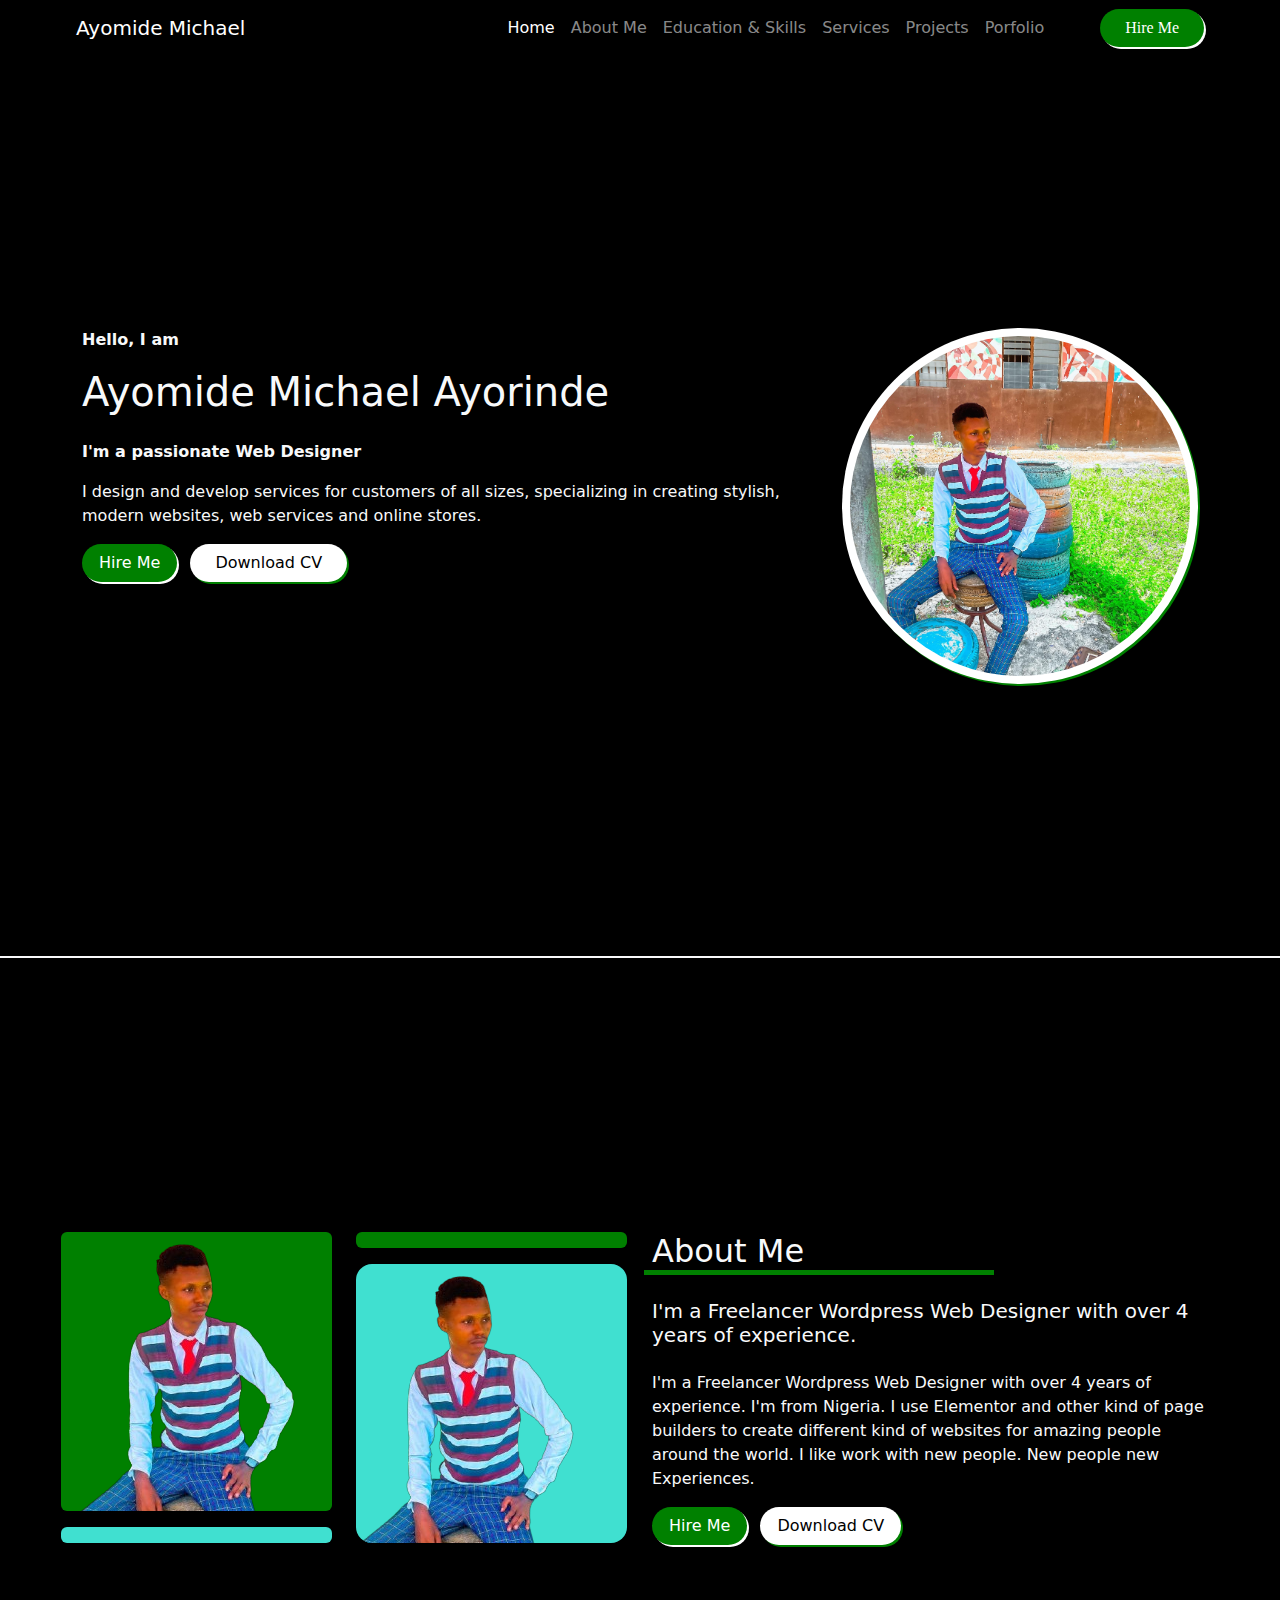
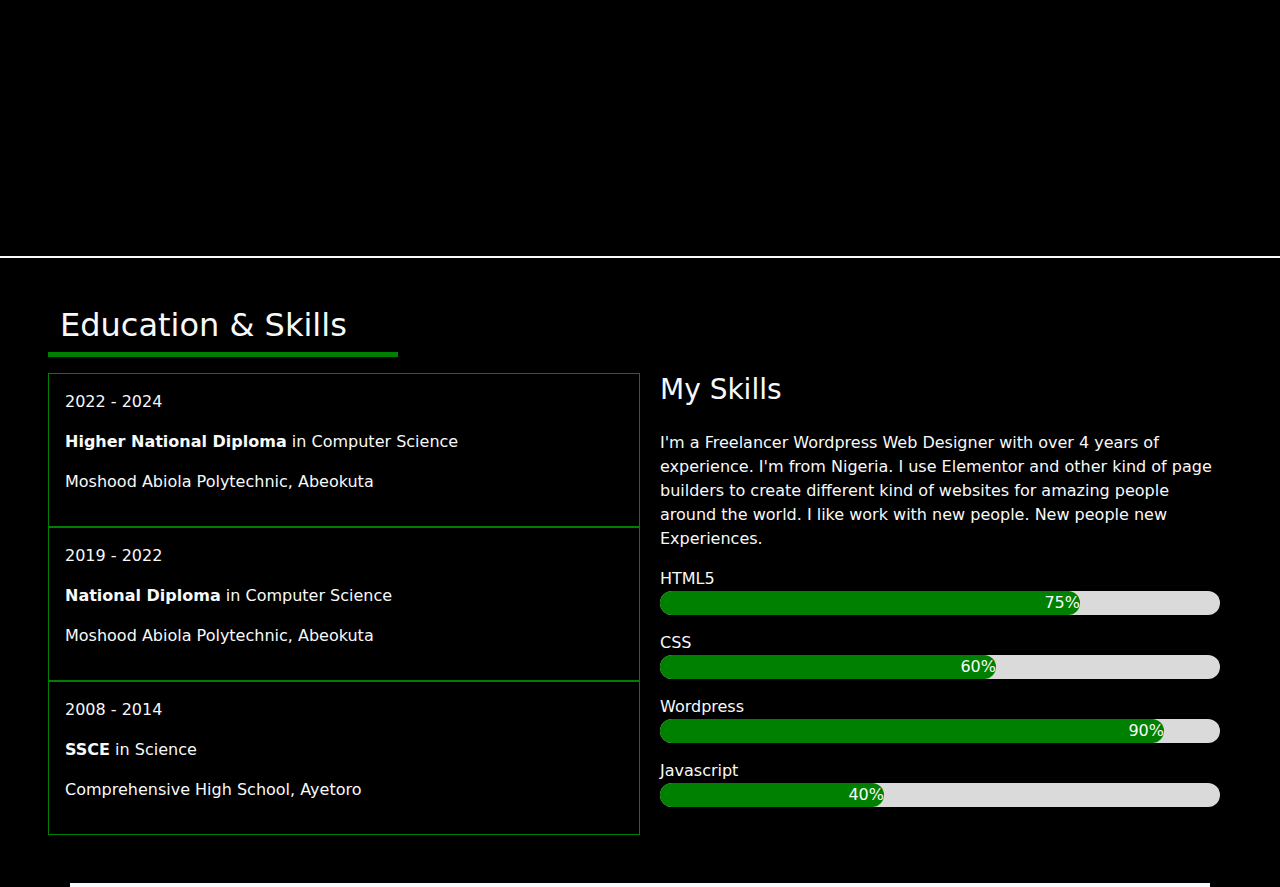
<file: index.html>
<!DOCTYPE html>
<html lang="en">
<head>
    <meta charset="UTF-8">
    <meta name="viewport" content="width=device-width, initial-scale=1.0">
    <title>Ayomide Michael Ayorinde</title>
    <link href="https://cdn.jsdelivr.net/npm/bootstrap@5.3.3/dist/css/bootstrap.min.css" rel="stylesheet" integrity="sha384-QWTKZyjpPEjISv5WaRU9OFeRpok6YctnYmDr5pNlyT2bRjXh0JMhjY6hW+ALEwIH" crossorigin="anonymous">
    <link rel="stylesheet" href="./style.css">
    <link rel="stylesheet" href="https://cdnjs.cloudflare.com/ajax/libs/font-awesome/4.7.0/css/font-awesome.min.css">
</head>
<body>
    <nav class="navbar navbar-expand-sm navbar-dark nav">
        <div class="container-fluid ms-lg-3 me-lg-5">
            <a class="navbar-brand ms-lg-5" href="/">Ayomide Michael
                <!-- <img src="./AMLogo.png" alt="Logo" class="logo rounded-pill"> -->
            </a>
            <button class="navbar-toggler" type="button" data-bs-toggle="collapse" data-bs-target="#navbarID" >
                <span class="navbar-toggler-icon"></span>
            </button>
            <div class="collapse navbar-collapse" id="navbarID">
                <ul class="navbar-nav ms-lg-auto me-lg-5">
                    <li class="nav-item"><a class="nav-link active" href="/index.html" id="hom">Home</a></li>
                    <li><a class="nav-link" href="#AboutMe" id="abo" onclick="changeActive(event)">About Me</a></li>
                    <li class="nav-item"><a class="nav-link" href="#EducationSkills" id="edu" onclick="changeActive(event)">Education & Skills</a></li>
                    <li class="nav-item"><a class="nav-link" href="#Services" id="ser" onclick="changeActive(event)">Services</a></li>
                    <li class="nav-item"><a class="nav-link" href="#Projects" id="pro" onclick="changeActive(event)">Projects</a></li>
                    <li class="nav-item"><a class="nav-link" href="#Porfolio" id="por" onclick="changeActive(event)">Porfolio</a></li>
                </ul>
                <div >
                    <a type="button" class="btn btn-green rounded-pill ps-4 pe-4 me-lg-3" href="#HireMe"><i class="fa fa-handshake"> Hire Me</i></a>
                </div>
            </div>
        </div>
    </nav>

    <div class="container hero">
        <div class="row">
            <div class="col-12 col-lg-8 text-light">
                <div class="row g-3">
                    <div class="col-12"><b>Hello, I am</b></div>
                    <div class="col-12 h1">Ayomide Michael Ayorinde</div>
                    <div class="col-12"><b>I'm a passionate Web Designer</b></div>
                    <div class="col-12">
                        I design and develop services for customers of all sizes, specializing in creating stylish, modern websites, web services and online stores.
                    </div>
                    <div class="col-12">
                        <button class="btn btn-green rounded-pill pe-3 ps-3 me-2">Hire Me</button>
                        <button class="btn btn-white rounded-pill pe-4 ps-4">Download CV</button>
                    </div>
                </div>
            </div>
            <div class="col-12 col-lg-4 hero-img mt-4 mt-lg-0">
                <img class="img-fluid btn-white rounded-pill p-2" src="./portfolioimg.jpg" alt="">                
            </div>
        </div>
    </div>

    <div class="container-fluid border-top border-2 border-light hero" id="AboutMe">
        <div class="row p-lg-5 pt-5 pb-5">
            <div class="col-12 col-lg-6 hero-img mb-4">
                <div class="row">
                    <div class="col-6">
                        <img class="img-fluid green rounded-2 ps-3" src="./portfoliocrop.png" alt="">
                        <p class="p-2 mt-3 turquoise rounded"></p>
                    </div>
                    <div class="col-6">
                        <p class="p-2 green rounded"></p>
                        <img class="img-fluid turquoise rounded-4 pe-3" src="./portfoliocrop.png" alt="">
                    </div>
                </div>
            </div>
            <div class="col-12 col-lg-6 text-light">
                <div class="row g-3">
                    <div class="col-12 h2 borderul">About Me</div>
                    <div class="col-12 h5">I'm a Freelancer Wordpress Web Designer with over 4 years of experience.</div>
                    <div class="col-12">I'm a Freelancer Wordpress Web Designer with over 4 years of experience. I'm from Nigeria. I use Elementor and other kind of page builders to create different kind of websites for amazing people around the world. I like work with new people. New people new Experiences.
                    </div>
                    <div class="col-12">
                        <button class="btn btn-green rounded-pill pe-3 ps-3 me-2">Hire Me</button>
                        <button class="btn btn-white rounded-pill pe-3 ps-3">Download CV</button>
                    </div>
                </div>
            </div>
        </div>
    </div>

    <div class="container-fluid border-top border-2 border-light" id="EducationSkills">
        <div class="row p-lg-5 pt-5 pb-5">
            <div class="col-12 borderul text-light">
                <p class="h2">Education & Skills</p>
            </div>
            <div class="col-12">
                <div class="row">
                    <div class="col-12 col-lg-6">
                        <div class="row">
                            <div class="col-12 mt-3 p-3 borderedu text-light">
                                <p>2022 - 2024</p>
                                <p><b>Higher National Diploma</b> in Computer Science</p>
                                <p>Moshood Abiola Polytechnic, Abeokuta</p>
                            </div>
                            <div class="col-12 p-3 borderedu text-light">
                                <p>2019 - 2022</p>
                                <p><b>National Diploma</b> in Computer Science</p>
                                <p>Moshood Abiola Polytechnic, Abeokuta</p>
                            </div>
                            <div class="col-12 p-3 borderedu text-light">
                                <p>2008 - 2014</p>
                                <p><b>SSCE</b> in Science</p>
                                <p>Comprehensive High School, Ayetoro</p>
                            </div>
                        </div>
                    </div>
                    <div class="col-12 col-lg-6">
                        <div class="row text-light g-3">
                            <div class="col-12 h3 ps-3 pt-3">
                                My Skills
                            </div>
                            <div class="col-12 ps-3">
                                I'm a Freelancer Wordpress Web Designer with over 4 years of experience. I'm from Nigeria. I use Elementor and other kind of page builders to create different kind of websites for amazing people around the world. I like work with new people. New people new Experiences.
                            </div>
                            <div class="col-12  ps-3">
                                HTML5
                                <div class="pbarbg rounded-5">
                                    <p class="pbarhtml rounded-5">75%</p>
                                </div>
                                CSS
                                <div class="pbarbg rounded-5">
                                    <p class="pbarcss rounded-5">60%</p>
                                </div>
                                Wordpress
                                <div class="pbarbg rounded-5">
                                    <p class="pbarwordpress rounded-5">90%</p>
                                </div>
                                Javascript
                                <div class="pbarbg rounded-5">
                                    <p class="pbarjs rounded-5">40%</p>
                                </div>
                            </div>
                        </div>
                    </div>
                </div>
            </div>
        </div>
    </div>

    <div class="container fluid border-top border-2 border-light" id="Services">
        <div>

        </div>
    </div>

    <div class="container fluid border-top border-2 border-light" id="Projects">
        <div>

        </div>
    </div>

    <script src="./action.js"></script>
    <script src="https://cdn.jsdelivr.net/npm/bootstrap@5.3.3/dist/js/bootstrap.bundle.min.js" integrity="sha384-YvpcrYf0tY3lHB60NNkmXc5s9fDVZLESaAA55NDzOxhy9GkcIdslK1eN7N6jIeHz" crossorigin="anonymous"></script>
</body>
</html>
</file>
<file: style.css>
* {
    padding: 0;
    margin: 0;
    box-sizing: border-box;
}
body {
    background-color: #000000;
}

.nav {
    background-color: #000000;
    position: sticky;
    top: 0;
    width: 100%;
    
}
.logo {
    width: 100px;
    height: 50px;
}

.hero {
    height: 100vh;
    display: flex;
    align-items: center;
}
.hero-img {
    display: flex;
    justify-content: center;
}

.btn-green {
    color: white;
    background-color: green;
    box-shadow: 2px 2px white;
}
.btn-green:hover{
    color: #000000;
    background-color: white;
    box-shadow: 2px 2px green;
}
.btn-white {
    color: #000000;
    background-color: white;
    box-shadow: 2px 2px green;
}
.btn-white:hover{
    color: white;
    background-color: green;
    box-shadow: 2px 2px white;
}

.green {
    background-color: green;
}

.turquoise {
    background-color: turquoise;
}

/* Underline border */
.borderul {
    width: 350px;
    border-bottom: solid green 5px;
}
/* Education border */
.borderedu {
    border: solid green 1px;
}

/* Progress Bar */
.pbarbg {
    background-color: rgb(218, 218, 218);
}
.pbarhtml {
    background-color: green;
    width: 75%;
    text-align: right;
}
.pbarcss {
    background-color: green;
    width: 60%;
    text-align: right;
}
.pbarwordpress {
    background-color: green;
    width: 90%;
    text-align: right;
}
.pbarjs {
    background-color: green;
    width: 40%;
    text-align: right;
}
</file>
